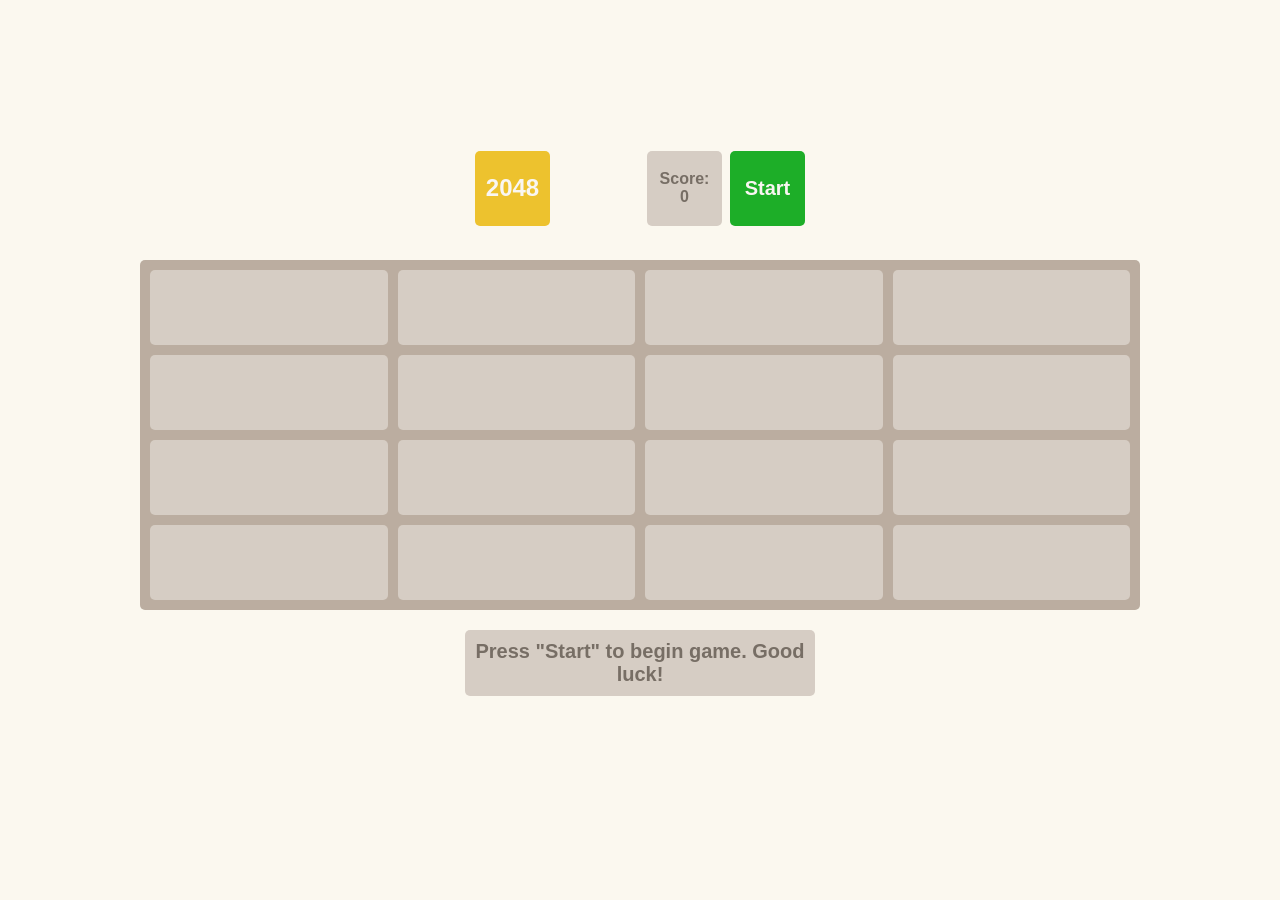
<file: index.html>
<!doctype html><html lang="en"><head><meta charset="utf-8"><meta name="viewport" content="width=device-width, initial-scale=1.0"><title>2048</title><link rel="stylesheet" href="index.c04cb0ff.css"></head><body> <div class="container"> <div class="game-header"> <h1>2048</h1> <div class="controls"> <p class="info"> Score: <span class="game-score">0</span> </p> <button class="button start">Start</button> </div> </div> <table class="game-field"> <tbody> <tr class="field-row"> <td class="field-cell"></td> <td class="field-cell"></td> <td class="field-cell"></td> <td class="field-cell"></td> </tr> <tr class="field-row"> <td class="field-cell"></td> <td class="field-cell"></td> <td class="field-cell"></td> <td class="field-cell"></td> </tr> <tr class="field-row"> <td class="field-cell"></td> <td class="field-cell"></td> <td class="field-cell"></td> <td class="field-cell"></td> </tr> <tr class="field-row"> <td class="field-cell"></td> <td class="field-cell"></td> <td class="field-cell"></td> <td class="field-cell"></td> </tr> </tbody> </table> <div class="message-container"> <p class="hidden message message-lose">You lose! Restart the game?</p> <p class="hidden message message-win">Winner! Congrats! You did it!</p> <p class="message message-start"> Press "Start" to begin game. Good luck! </p> </div> </div> <script type="module" src="index.69706b6c.js"></script><script src="index.6834ee48.js" nomodule defer></script> </body></html>
</file>
<file: index.c04cb0ff.css>
body{background:#fbf8ef;-ms-flex-pack:center;justify-content:center;-ms-flex-align:center;align-items:center;min-height:100vh;margin:0;font-family:sans-serif;font-size:24px;font-weight:900;display:-ms-flexbox;display:flex}.field-cell{color:#776e65;box-sizing:border-box;text-align:center;vertical-align:center;-webkit-user-select:none;-ms-user-select:none;user-select:none;background:#d6cdc4;border-radius:5px;width:75px;height:75px}.field-cell.field-cell--2{background:#eee4da}.field-cell.field-cell--4{background:#ede0c8}.field-cell.field-cell--8{color:#f9f6f2;background:#f2b179}.field-cell.field-cell--16{color:#f9f6f2;background:#f59563}.field-cell.field-cell--32{color:#f9f6f2;background:#f67c5f}.field-cell.field-cell--64{color:#f9f6f2;background:#f65e3b}.field-cell.field-cell--128{color:#f9f6f2;background:#edcf72}.field-cell.field-cell--256{color:#f9f6f2;background:#edcc61}.field-cell.field-cell--512{color:#f9f6f2;background:#edc850}.field-cell.field-cell--1024{color:#f9f6f2;background:#edc53f}.field-cell.field-cell--2048{color:#f9f6f2;background:#edc22e}.game-field{border-spacing:10px;background:#bbada0;border-radius:5px;width:1000px}.game-header{box-sizing:border-box;-ms-flex-pack:justify;justify-content:space-between;width:100%;margin-bottom:24px;padding:10px;display:-ms-flexbox;display:flex}h1{color:#f9f6f2;box-sizing:border-box;background:#edc22e;border-radius:5px;-ms-flex-pack:center;justify-content:center;-ms-flex-align:center;align-items:center;width:75px;height:75px;margin:0;font-size:24px;display:-ms-flexbox;display:flex}.info{color:#776e65;box-sizing:border-box;background:#d6cdc4;border-radius:5px;-ms-flex-direction:column;flex-direction:column;-ms-flex-pack:center;justify-content:center;-ms-flex-align:center;align-items:center;width:75px;height:75px;margin:0 8px 0 0;font-size:16px;display:-ms-flexbox;display:flex}.controls{display:-ms-flexbox;display:flex}.button{cursor:pointer;color:#f9f6f2;border:none;border-radius:5px;width:75px;height:75px;font-family:sans-serif;font-size:16px;font-weight:700;transition:background .25s}.start{background:#1dae28;font-size:20px}.start:hover{background:#179921}.restart{background:#f1b2b2}.restart:hover{background:#f87474}.message{box-sizing:border-box;color:#776e65;text-align:center;background:#d6cdc4;border-radius:5px;width:100%;padding:10px;font-size:20px}.hidden{display:none}.container{-ms-flex-direction:column;flex-direction:column;-ms-flex-align:center;align-items:center;width:350px;display:-ms-flexbox;display:flex}.message-win{color:#f9f6f2;background:#edc22e}.message-container{width:100%;height:150px}
/*# sourceMappingURL=index.c04cb0ff.css.map */
</file>
